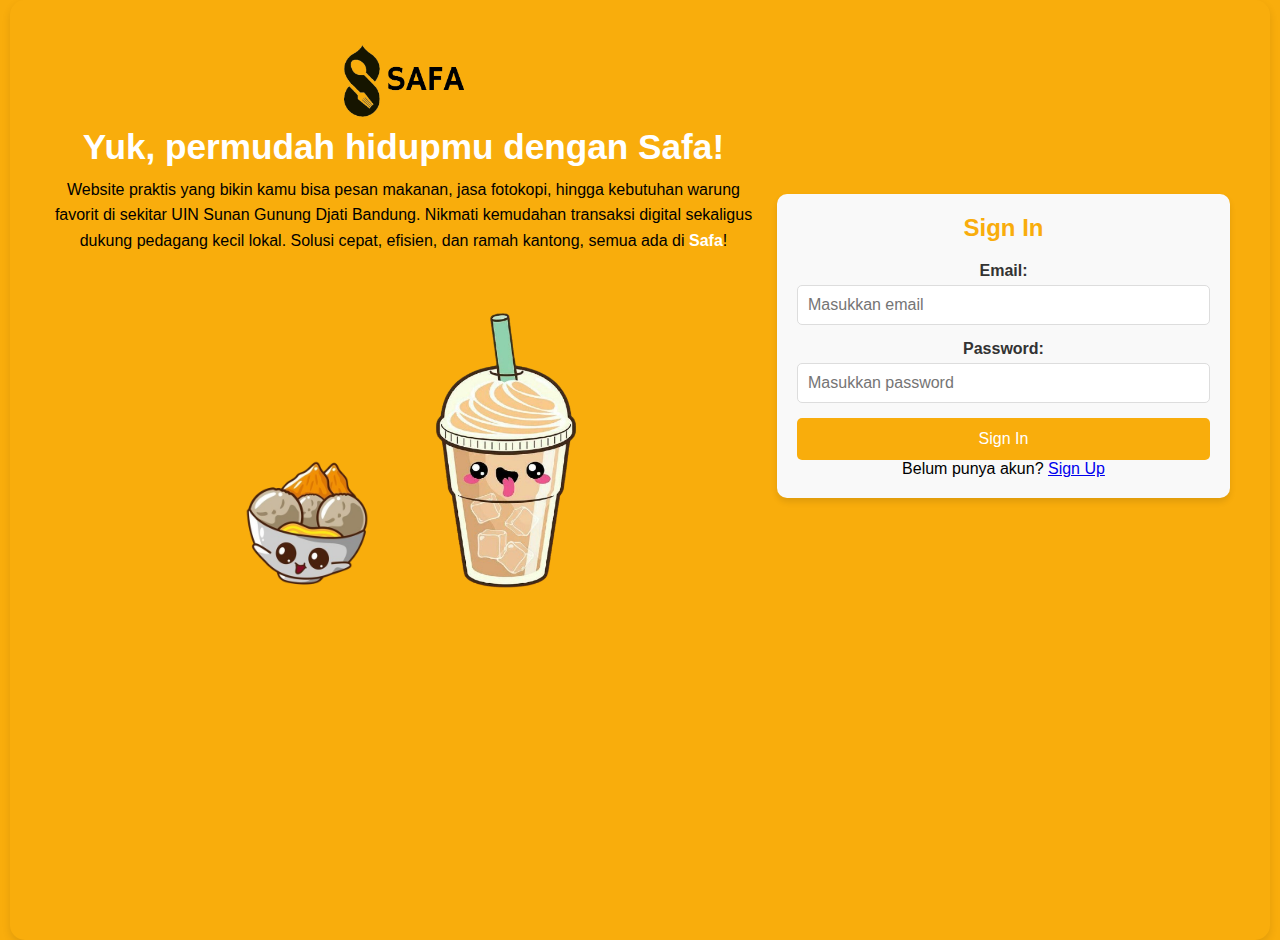
<file: index.html>
<!DOCTYPE html>
<html lang="en">
<head>
    <meta charset="UTF-8">
    <meta name="viewport" content="width=device-width, initial-scale=1.0">
    <title>Welcome to Safa</title>
    <link rel="stylesheet" href="index.css">
</head>
<body>
    <!-- Kontainer Utama -->
    <div class="layout-container">
        <!-- Deskripsi Website -->
        <div class="description-container">
            <div class="logo-container">
                <img src="images/logo utama.png" alt="Logo Safa" class="logo">
            </div>
            <h1>Yuk, permudah hidupmu dengan <span class="highlight">Safa</span>!</h1>
            <p>Website praktis yang bikin kamu bisa pesan makanan, jasa fotokopi, hingga kebutuhan warung favorit di sekitar UIN Sunan Gunung Djati Bandung. Nikmati kemudahan transaksi digital sekaligus dukung pedagang kecil lokal. Solusi cepat, efisien, dan ramah kantong, semua ada di <span class="highlight">Safa</span>!</p>
            <div class="animation-container">
                <img src="images/baso.png" alt="Makanan" class="animation">
                <img src="images/minum.png" alt="Minuman" class="animation">
            </div>
        </div>

        <!-- Form Sign In -->
        <div class="signin-container">
            <h2>Sign In</h2>
            <form action="#" method="post" onsubmit="handleSignIn(event)">
                <label for="email">Email:</label>
                <input type="email" id="email" name="email" placeholder="Masukkan email" required>

                <label for="password">Password:</label>
                <input type="password" id="password" name="password" placeholder="Masukkan password" required>

                <button type="submit">Sign In</button>
            </form>
            <p>Belum punya akun? <a href="signup.html">Sign Up</a></p>
        </div>
    </div>

    <!-- JavaScript -->
    <script>
        function handleSignIn(event) {
            event.preventDefault();

            const email = document.getElementById('email').value;
            const password = document.getElementById('password').value;

            const storedUser = JSON.parse(localStorage.getItem('user'));

            if (storedUser && storedUser.email === email && storedUser.password === password) {
                alert('Sign In successful!');
                window.location.href = 'Menu1.html';
            } else {
                alert('Invalid email or password. Please try again.');
            }
        }
    </script>
</body>
</html>
</file>
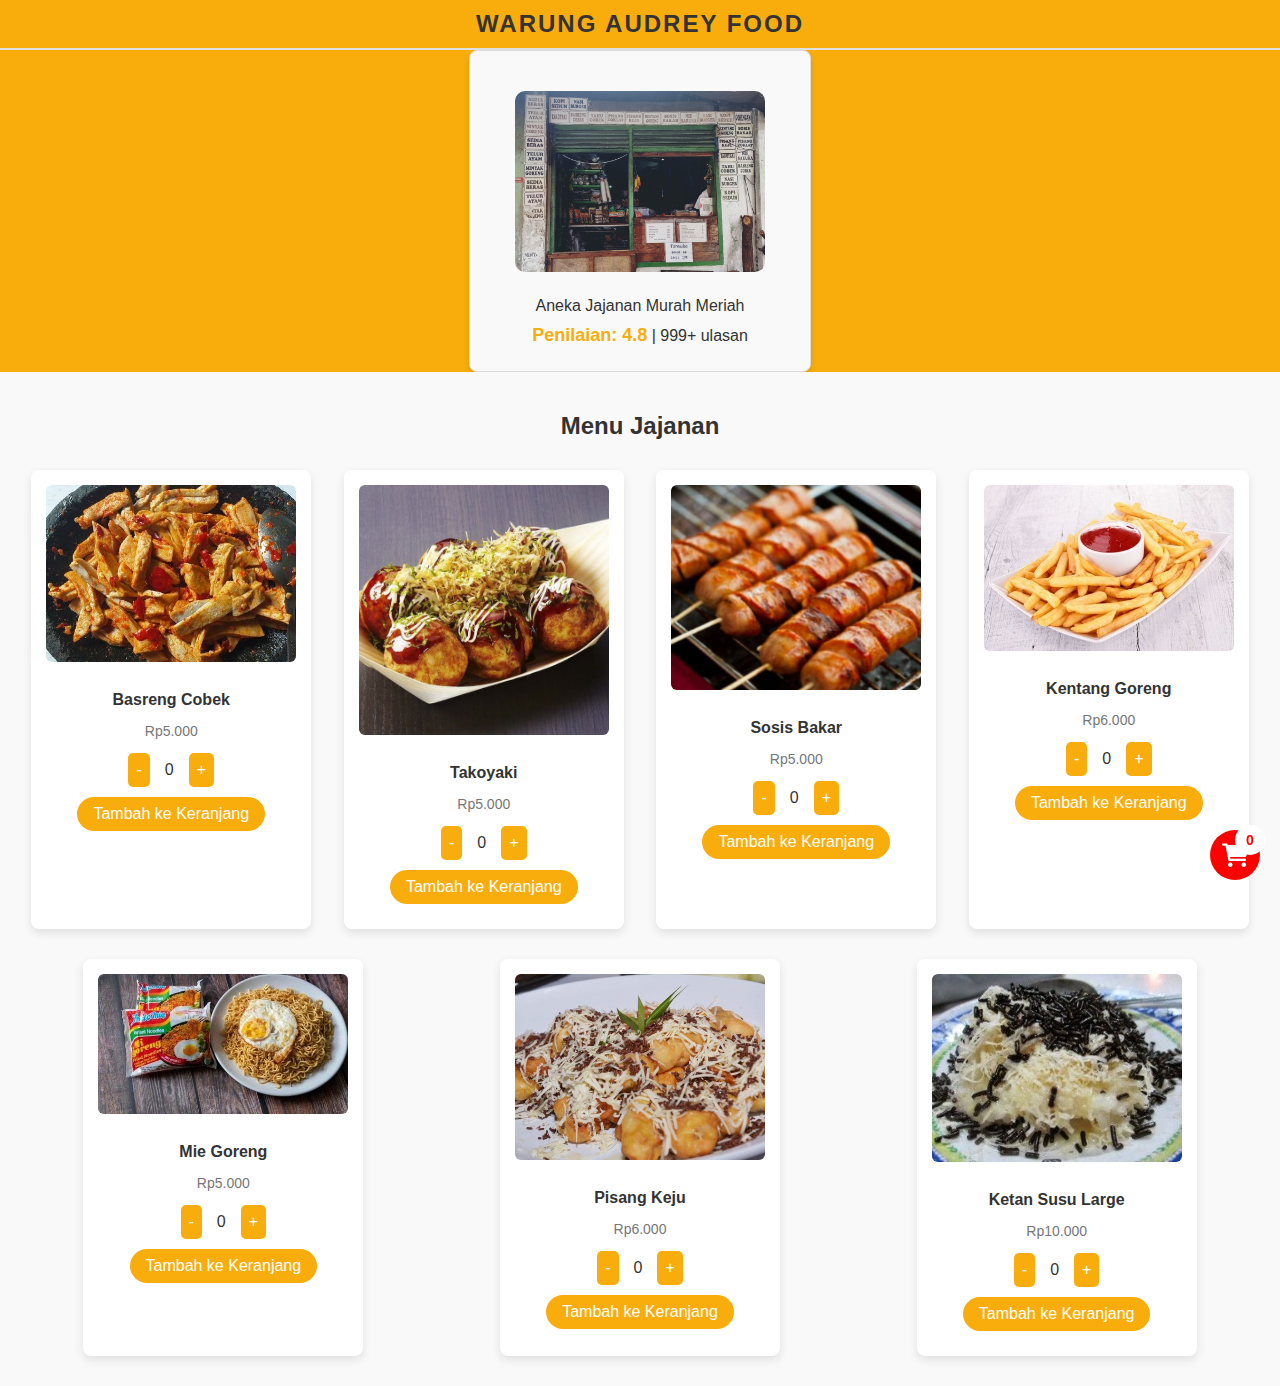
<file: Audrey Food.html>
<!DOCTYPE html>
<html lang="en">
<head>
    <meta charset="UTF-8">
    <meta name="viewport" content="width=device-width, initial-scale=1.0">
    <title>Warung Audrey Food</title>
    <link rel="stylesheet" href="styles.css">
    <link rel="stylesheet" href="https://cdnjs.cloudflare.com/ajax/libs/font-awesome/6.0.0-beta3/css/all.min.css"> 
</head>
<body>
    <header class="header">
        <h2>Warung Audrey Food</h2>
            
            
                <div class="dropdown-content" id="menu-dropdown">
                    <a href="#">Gorengan Bu Ade</a>
                    <a href="#">PUSAT ES</a>
                    <a href="#">Fotocopy</a>
                    <a href="#">Warung Audrey Food</a>
                    <a href="#">Seblak Hot Jeletot Teh Eva</a>
                    <a href="#">Hi.Pod</a>
                    <a href="#">Es Teler Sultan Jatinangor</a>
                    <a href="#">Batagor 486</a>

                </div>
            </div>
            <div class="cart-icon">
                <i class="fas fa-shopping-cart" id="cart-btn" onclick="openCart()"></i>
                <span class="cart-badge" id="cart-count">0</span> <!-- Badge hanya menampilkan jumlah -->
            </div>
            
            </div>            
        </div>
    </header>

    <section id="store-details">
        <img src="images/Audrey Food.jpg" alt="Warung Audrey Food">
        <p>Aneka Jajanan Murah Meriah</p>
        <p><strong>Penilaian: 4.8</strong> | 999+ ulasan</p>
    </section>

    <section id="menu-section">
        <h2>Menu Jajanan</h2>
        <div class="order-items">
            <div class="order-card">
                <img src="images/Basreng cobek.png" alt="Basreng Cobek">
                <div class="card-content">
                    <h3>Basreng Cobek</h3>
                    <p>Rp5.000</p>
                    <div class="quantity-control">
                        <button class="quantity-btn" onclick="decreaseQuantity('Basreng Cobek', 5000)">-</button>
                        <span class="quantity" id="quantity-Basreng Cobek">0</span>
                        <button class="quantity-btn" onclick="increaseQuantity('Basreng Cobek', 5000)">+</button>
                    </div>
                    <button class="order-btn" onclick="addToCart('Basreng Cobek', 5000)">Tambah ke Keranjang</button>
                </div>
            </div>
            <div class="order-card">
                <img src="images/Takoyaki.png" alt="Takoyaki">
                <div class="card-content">
                    <h3>Takoyaki</h3>
                    <p>Rp5.000</p>
                    <div class="quantity-control">
                        <button class="quantity-btn" onclick="decreaseQuantity('Takoyaki', 5000)">-</button>
                        <span class="quantity" id="quantity-Takoyaki">0</span>
                        <button class="quantity-btn" onclick="increaseQuantity('Takoyaki', 5000)">+</button>
                    </div>
                    <button class="order-btn" onclick="addToCart('Takoyaki', 5000)">Tambah ke Keranjang</button>
                </div>
            </div>
            <div class="order-card">
                <img src="images/Sosis Bakar.png" alt="Sosis Bakar">
                <div class="card-content">
                    <h3>Sosis Bakar</h3>
                    <p>Rp5.000</p>
                    <div class="quantity-control">
                        <button class="quantity-btn" onclick="decreaseQuantity('Sosis Bakar', 5000)">-</button>
                        <span class="quantity" id="quantity-Sosis Bakar">0</span>
                        <button class="quantity-btn" onclick="increaseQuantity('Sosis Bakar', 5000)">+</button>
                    </div>
                    <button class="order-btn" onclick="addToCart('Sosis Bakar', 5000)">Tambah ke Keranjang</button>
                </div>
            </div>
            <div class="order-card">
                <img src="images/Kentang Goreng.png" alt="Kentang Goreng">
                <div class="card-content">
                    <h3>Kentang Goreng</h3>
                    <p>Rp6.000</p>
                    <div class="quantity-control">
                        <button class="quantity-btn" onclick="decreaseQuantity('Kentang Goreng', 6000)">-</button>
                        <span class="quantity" id="quantity-Kentang Goreng">0</span>
                        <button class="quantity-btn" onclick="increaseQuantity('Kentang Goreng', 6000)">+</button>
                    </div>
                    <button class="order-btn" onclick="addToCart('Kentang Goreng', 6000)">Tambah ke Keranjang</button>
                </div>
            </div>
            <div class="order-card">
                <img src="images/Mie Goreng.png" alt="Mie Goreng">
                <div class="card-content">
                    <h3>Mie Goreng</h3>
                    <p>Rp5.000</p>
                    <div class="quantity-control">
                        <button class="quantity-btn" onclick="decreaseQuantity('Mie Goreng', 5000)">-</button>
                        <span class="quantity" id="quantity-Mie Goreng">0</span>
                        <button class="quantity-btn" onclick="increaseQuantity('Mie Goreng', 5000)">+</button>
                    </div>
                    <button class="order-btn" onclick="addToCart('Mie Goreng', 5000)">Tambah ke Keranjang</button>
                </div>
            </div>
            <div class="order-card">
                <img src="images/Pisang keju.png" alt="Pisang Keju">
                <div class="card-content">
                    <h3>Pisang Keju</h3>
                    <p>Rp6.000</p>
                    <div class="quantity-control">
                        <button class="quantity-btn" onclick="decreaseQuantity('Pisang Keju', 6000)">-</button>
                        <span class="quantity" id="quantity-Pisang Keju">0</span>
                        <button class="quantity-btn" onclick="increaseQuantity('Pisang Keju', 6000)">+</button>
                    </div>
                    <button class="order-btn" onclick="addToCart('Pisang Keju', 6000)">Tambah ke Keranjang</button>
                </div>
            </div>
            <div class="order-card">
                <img src="images/Ketan Susu.png" alt="Ketan Susu">
                <div class="card-content">
                    <h3>Ketan Susu Large</h3>
                    <p>Rp10.000</p>
                    <div class="quantity-control">
                        <button class="quantity-btn" onclick="decreaseQuantity('Ketan Susu', 10000)">-</button>
                        <span class="quantity" id="quantity-Ketan Susu">0</span>
                        <button class="quantity-btn" onclick="increaseQuantity('Ketan Susu', 10000)">+</button>
                    </div>
                    <button class="order-btn" onclick="addToCart('Ketan Susu', 10000)">Tambah ke Keranjang</button>
                </div>
            </div>

        </div>
    </section>
    
    <!-- Modal Konfirmasi Pesanan -->
    <div id="cart-modal" class="modal">
        <div class="modal-content">
            <span class="close" onclick="closeModal()">&times;</span>
            <h2>Keranjang Belanja</h2>
            <div id="cart-items">
                <!-- Items akan diisi secara dinamis -->
            </div>
            <div class="total-section">
                <p><strong>Total Pembayaran: <span id="total-price">Rp0</span></strong></p>
            </div>
            <button class="order-btn" id="place-order-btn" onclick="confirmOrder()">Buat Pesanan</button>
        </div>
    </div>
    <!-- Modal Konfirmasi Pesanan -->
    <div id="cart-modal" class="modal">
        <div class="modal-content">
            <span class="close" onclick="closeModal()">&times;</span>
            <h2>Keranjang Belanja</h2>
            <div id="cart-items">
                <!-- Items akan diisi secara dinamis -->
            </div>
            <div class="total-section">
                <p><strong>Total Pembayaran: <span id="total-price">Rp0</span></strong></p>
            </div>
            <button class="order-btn" id="place-order-btn" onclick="confirmOrder()">Buat Pesanan</button>
        </div>
    </div>

    <!-- Modal Struk Pesanan -->
    <div id="receipt-modal" class="modal">
        <div class="modal-content">
            <span class="close" onclick="closeReceiptModal()">&times;</span>
            <h2>Struk Pesanan</h2>
            <p><strong>Nama Toko:</strong> Audrey Food</p>
            <div id="receipt-items">
                <!-- Daftar pesanan akan ditambahkan secara dinamis -->
            </div>
            <div class="total-section">
                <p><strong>Total Pembayaran: <span id="receipt-total-price">Rp0</span></strong></p>
            </div>

            <!-- Metode Pembayaran -->
            <div class="payment-method">
                <h3>Metode Pembayaran</h3>
                <label>
                    <input type="radio" name="payment-method" value="cash" onclick="selectPaymentMethod('cash')" checked>
                    Cash
                </label>
                <label>
                    <input type="radio" name="payment-method" value="qris" onclick="selectPaymentMethod('qris')">
                    QRIS
                </label>
            </div>

            <!-- Gambar QRIS (disembunyikan secara default) -->
            <div id="qris-image" style="display: none; text-align: center;">
                <img src="images/qrisAudrefood.jpg" alt="QRIS" style="width: 200px; margin-top: 10px;">
                <!-- Menampilkan metode pembayaran yang dipilih -->
            <p><strong>Metode Pembayaran:</strong> <span id="payment-method-text">Qriss</span></p>
            <button onclick="confirmOrderAndRedirect('Audrey Food')">Pesan ke Audrey Food</button>
            </div>

            <!-- Menampilkan metode pembayaran yang dipilih -->
            <p><strong>Metode Pembayaran:</strong> <span id="payment-method-text">Cash</span></p>
            <button onclick="confirmOrderAndRedirect('Audrey Food')">Pesan ke Audrey Food</button>
        </div>
    </div>

    <!-- Tambahan untuk memisahkan file JS -->
    <script src="script.js"></script>
</body>
</html>
</file>
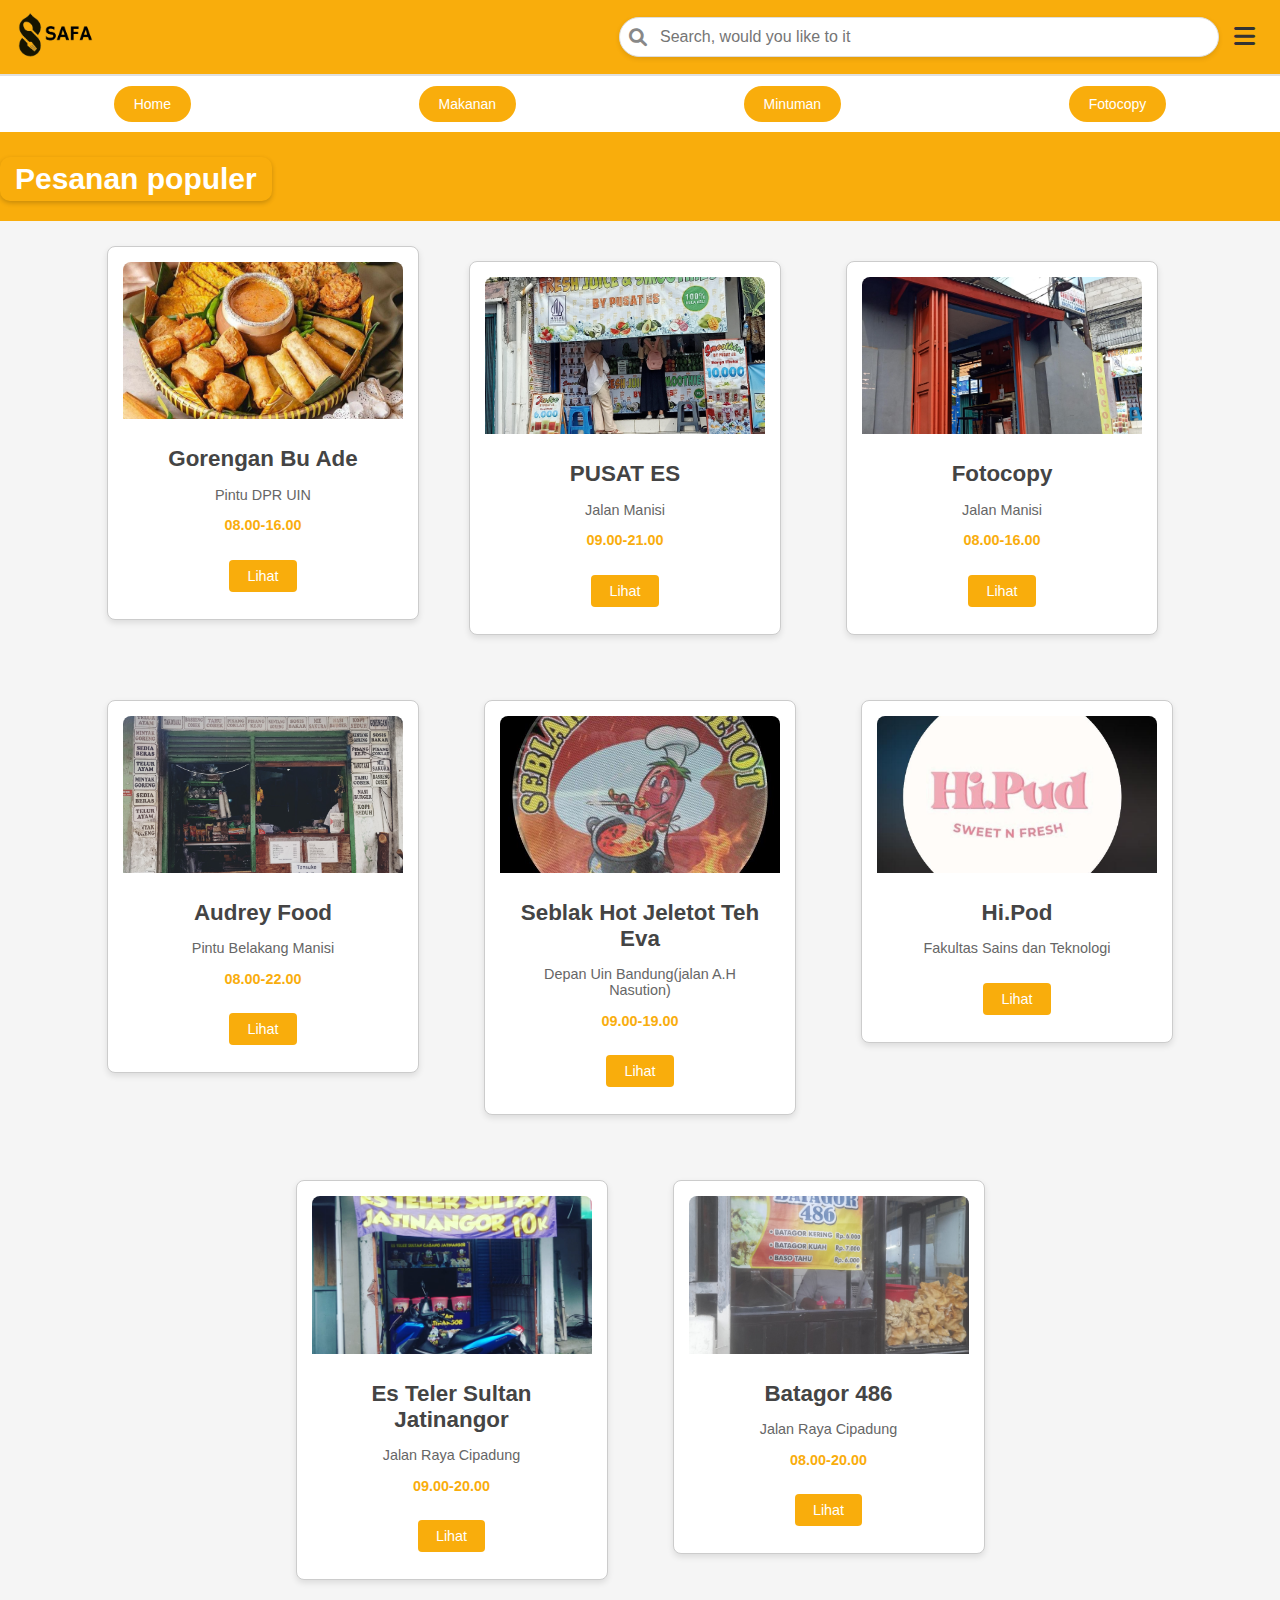
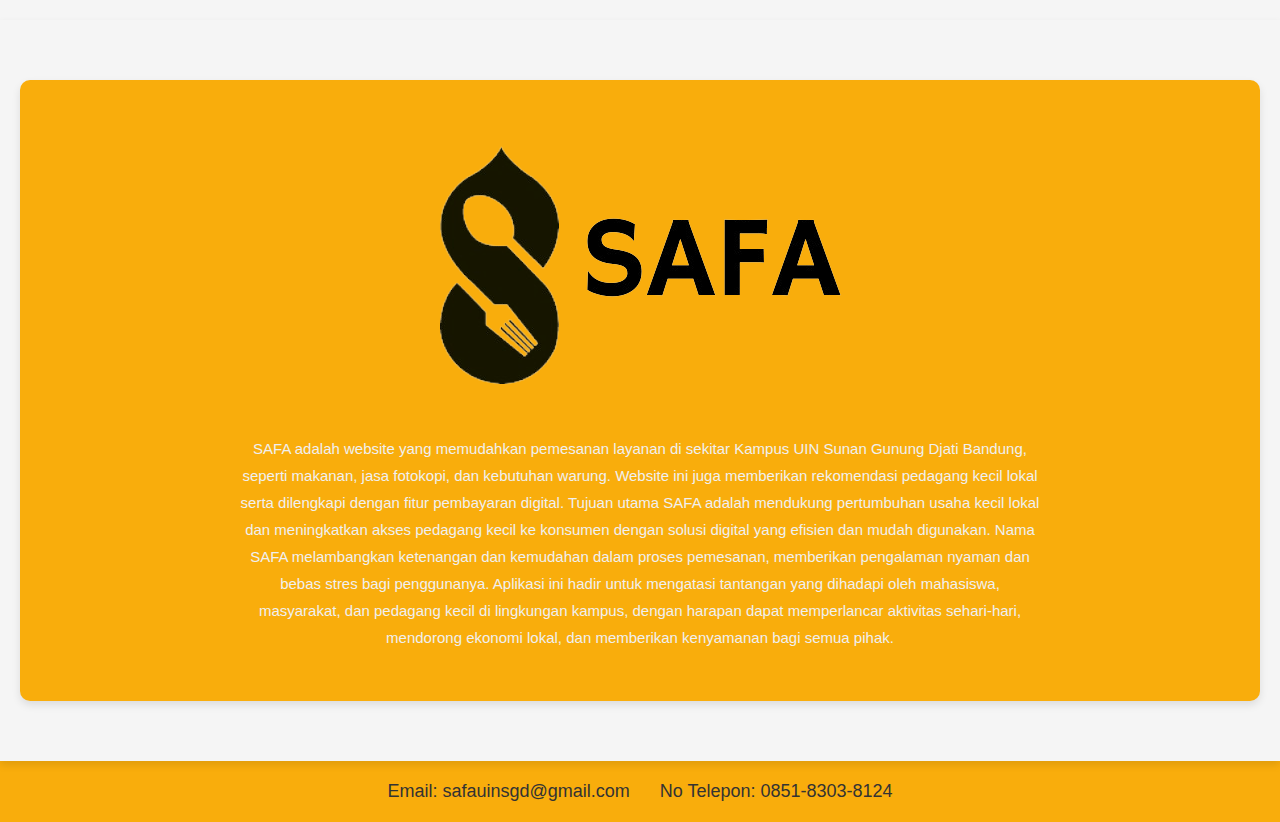
<file: Menu1.html>
<!DOCTYPE html>
<html lang="en">
    <head>
        <meta charset="UTF-8">
        <meta name="viewport" content="width=device-width, initial-scale=1.0">
        <title>Safa App</title>
        <link rel="stylesheet" href="styles.css">
        <link rel="stylesheet" href="https://cdnjs.cloudflare.com/ajax/libs/font-awesome/6.0.0-beta3/css/all.min.css"> 
    </head>

    <body>
        <div class="header">
            <div class="logo">
                <img src="images/logo utama.png" alt="Safa Logo">
            </div>
            
            <div class="search-bar">
                <i class="fas fa-search"></i>
                <input type="text" id="search-input" placeholder="Search, would you like to it" oninput="searchItems()">
            </div>
            
            <!-- Area untuk menampilkan hasil pencarian -->
            <div id="search-results" class="search-results"></div>
            
            
            
            <div class="menu-icon">
                <button onclick="toggleMenu()"><i class="fas fa-bars"></i></button>
                <div id="dropdown-menu" class="dropdown-content">
                    <nav>
                        <ul>
                            <a href="#home">Home</a><!-- Pastikan Home berfungsi dengan benar -->
                            <a href="profil.html">Profil</a><!-- Perbaiki href ke profil.html -->
                            <a href="#about">About</a>
                            <a href="#kontak">Kontak</a>
                        </ul>
                    </nav>
                </div>
            </div>
            
            
                <script src="script.js"></script>
            </div>
        </div>
    </body>
    
        <!-- Tambahkan Tombol Kategori -->
        <div class="category">
            <button class="category-btn" onclick="showSection('home')">Home</button>
            <button class="category-btn" onclick="showSection('makanan')">Makanan</button>
            <button class="category-btn" onclick="showSection('minuman')">Minuman</button>
            <button class="category-btn" onclick="showSection('fotocopy')">Fotocopy</button>
        </div>

        <!-- Home Section (Menampilkan Semua Kategori) -->
        <section id="home-section">
            <h2>Pesanan populer</h2>
        <div class="menu-page">
            <div class="order-container">
            <div class="order-items">
                <div class="order-card">
                    <img src="images/gorengan.jpg" alt="Gorengan Bu Ade">
                    <div class="card-content">
                        <h3>Gorengan Bu Ade</h3>
                        <p>Pintu DPR UIN</p>
                        <p class="time">08.00-16.00</p>
                        <a href="Gorengan.html"><button class="order-btn">Lihat</button></a>
                    </div>
                </div>
            </div>

            <div class="order-container">
                <div class="order-card">
                    <img src="images/jus.jpg" alt="PUSAT ES">
                    <div class="card-content">
                        <h3>PUSAT ES</h3>
                        <p>Jalan Manisi</p>
                        <p class="time">09.00-21.00</p>
                        <a href="Jus.html"><button class="order-btn">Lihat</button></a>
                    </div>
                </div>
            </div>

            <div class="order-container">
                <div class="order-card">
                    <img src="images/fotocopy.jpg" alt="Fotocopy">
                    <div class="card-content">
                        <h3>Fotocopy</h3>
                        <p>Jalan Manisi</p>
                        <p class="time">08.00-16.00</p>
                        <a href="Fotocopy.html"><button class="order-btn">Lihat</button></a>
                    </div>
                </div>
            </div>


            <div class="order-container">
                <div class="order-card">
                    <img src="images/Audrey Food.jpg" alt="Audrey Food">
                    <div class="card-content">
                        <h3>Audrey Food</h3>
                        <p>Pintu Belakang Manisi</p>
                        <p class="time">08.00-22.00</p>
                        <a href="Audrey Food.html"><button class="order-btn">Lihat</button></a>
                    </div>
                </div>
            </div>


            <div class="order-container">
                <div class="order-card">
                    <img src="images/Seblak.jpg" alt="Seblak">
                    <div class="card-content">
                        <h3>Seblak Hot Jeletot Teh Eva</h3>
                        <p>Depan Uin Bandung(jalan A.H Nasution)</p>
                        <p class="time">09.00-19.00</p>
                        <a href="Seblak.html"><button class="order-btn">Lihat</button></a>
                    </div>
                </div>
            </div>

            <div class="order-container">
                <div class="order-card">
                    <img src="images/Hi pud.jpg" alt="Hi.Pod">
                    <div class="card-content">
                        <h3>Hi.Pod</h3>
                        <p>Fakultas Sains dan Teknologi</p>
                        <a href="HiPod.html"><button class="order-btn">Lihat</button></a>
                    </div>
                </div>
            </div>

            <div class="order-container">
                <div class="order-card">
                    <img src="images/Es teler.jpg" alt="Es Teler Sultan Jatinangor">
                    <div class="card-content">
                        <h3>Es Teler Sultan Jatinangor</h3>
                        <p>Jalan Raya Cipadung</p>
                        <p class="time">09.00-20.00</p>
                        <a href="EsTeler.html"><button class="order-btn">Lihat</button></a>
                    </div>
                </div>
            </div>

            <div class="order-container">
                <div class="order-card">
                    <img src="images/Batagor.jpg" alt="Batagor 486">
                    <div class="card-content">
                        <h3>Batagor 486</h3>
                        <p>Jalan Raya Cipadung</p>
                        <p class="time">08.00-20.00</p>
                        <a href="Batagor.html"><button class="order-btn">Lihat</button></a>
                    </div>
                </div>
            </div>

        </div>
        </section>

        <!-- Section Makanan -->
        <section id="makanan-section" style="display: none;">
            <h2>Makanan</h2>
            <div class="menu-page">
            <div class="order-items">
                <div class="order-container">
                    <div class="order-items">
                        <div class="order-card">
                            <img src="images/gorengan.jpg" alt="Gorengan Bu Ade">
                            <div class="card-content">
                                <h3>Gorengan Bu Ade</h3>
                                <p>Pintu DPR UIN</p>
                                <p class="time">08.00-16.00</p>
                                <a href="Gorengan.html"><button class="order-btn">Lihat</button></a>
                        </div>
                    </div>
                </div>
                <div class="order-container">
                <div class="order-card">
                        <img src="images/Audrey Food.jpg" alt="Audrey Food">
                        <div class="card-content">
                            <h3>Audrey Food</h3>
                            <p>Pintu Belakang Manisi</p>
                            <p class="time">08.00-22.00</p>
                            <a href="Audrey Food.html"><button class="order-btn">Lihat</button></a>
                        </div>
                    </div>
                </div>
                <div class="order-container">
                    <div class="order-card">
                        <img src="images/Seblak.jpg" alt="Seblak">
                        <div class="card-content">
                            <h3>Seblak Hot Jeletot Teh Eva</h3>
                            <p>Depan Uin Bandung(jalan A.H Nasution)</p>
                            <p class="time">09.00-19.00</p>
                            <a href="Seblak.html"><button class="order-btn">Lihat</button></a>
                        </div>
                    </div>
                </div>
                <div class="order-container">
                    <div class="order-card">
                        <img src="images/Hi pud.jpg" alt="Hi.Pod">
                        <div class="card-content">
                            <h3>Hi.Pod</h3>
                            <p>Fakultas Sains dan Teknologi</p>
                            <a href="HiPod.html"><button class="order-btn">Lihat</button></a>
                        </div>
                    </div>
                </div>
                <div class="order-container">
                    <div class="order-card">
                        <img src="images/Batagor.jpg" alt="Batagor 486">
                        <div class="card-content">
                            <h3>Batagor 486</h3>
                            <p>Jalan Raya Cipadung</p>
                            <p class="time">08.00-20.00</p>
                            <a href="Batagor.html"><button class="order-btn">Lihat</button></a>
                        </div>
                    </div>
                </div>
        </div>
        </section>

        <!-- Section Minuman -->
        <section id="minuman-section" style="display: none;">
            <h2>Minuman</h2>

            <div class="menu-page">
            <div class="order-container">
                <div class="order-card">
                    <img src="images/jus.jpg" alt="PUSAT ES">
                    <div class="card-content">
                        <h3>PUSAT ES</h3>
                        <p>Jalan Manisi</p>
                        <p class="time">09.00-21.00</p>
                        <a href="Jus.html"><button class="order-btn">Lihat</button></a>
                    </div>
                </div>
            </div>
            <div class="order-container">
                <div class="order-card">
                    <img src="images/Es teler.jpg" alt="Es Teler Sultan Jatinangor">
                    <div class="card-content">
                        <h3>Es Teler Sultan Jatinangor</h3>
                        <p>Jalan Raya Cipadung</p>
                        <p class="time">09.00-20.00</p>
                        <a href="EsTeler.html"><button class="order-btn">Lihat</button></a>
                    </div>
                </div>
            </div>
            </div>
        </section>

        <!-- Section Fotocopy -->
        <section id="fotocopy-section" style="display: none;">
            <h2>Fotocopy</h2>
            <div class="menu-page">
            <div class="order-container">
                <div class="order-card">
                    <img src="images/fotocopy.jpg" alt="Fotocopy">
                    <div class="card-content">
                        <h3>Fotocopy</h3>
                        <p>Jalan Manisi</p>
                        <p class="time">08.00-16.00</p>
                        <a href="Fotocopy.html"><button class="order-btn">Lihat</button></a>
                    </div>
                </div>
            </div>
            </div>
        </section>


        <section id="about">
            <div class="container">
                <div class="about-container">
                    <img src="images/logo utama.png" class="profil-images">
                    <p>SAFA adalah website yang memudahkan pemesanan layanan di sekitar Kampus UIN Sunan Gunung Djati Bandung, seperti makanan, jasa fotokopi, dan kebutuhan warung. Website ini juga memberikan rekomendasi pedagang kecil lokal serta dilengkapi dengan fitur pembayaran digital. Tujuan utama SAFA adalah mendukung pertumbuhan usaha kecil lokal dan meningkatkan akses pedagang kecil ke konsumen dengan solusi digital yang efisien dan mudah digunakan. Nama SAFA melambangkan ketenangan dan kemudahan dalam proses pemesanan, memberikan pengalaman nyaman dan bebas stres bagi penggunanya. Aplikasi ini hadir untuk mengatasi tantangan yang dihadapi oleh mahasiswa, masyarakat, dan pedagang kecil di lingkungan kampus, dengan harapan dapat memperlancar aktivitas sehari-hari, mendorong ekonomi lokal, dan memberikan kenyamanan bagi semua pihak.</p>
                    </div>
                </div>
        </section>

        <section id="kontak"> 
            <div class="container">
                <div class="kontak-container">
                    <p><span>Email: safauinsgd@gmail.com</span><span>No Telepon: 0851-8303-8124</span></p>
                </div>
            </div>
        </section>
        
        <script>
            function showSection(section) {
                // Menyembunyikan semua section
                document.getElementById('home-section').style.display = 'none';
                document.getElementById('makanan-section').style.display = 'none';
                document.getElementById('minuman-section').style.display = 'none';
                document.getElementById('fotocopy-section').style.display = 'none';
    
                // Menampilkan section yang dipilih
                if (section === 'home') {
                    document.getElementById('home-section').style.display = 'block';
                } else if (section === 'makanan') {
                    document.getElementById('makanan-section').style.display = 'block';
                } else if (section === 'minuman') {
                    document.getElementById('minuman-section').style.display = 'block';
                } else if (section === 'fotocopy') {
                    document.getElementById('fotocopy-section').style.display = 'block';
                }
            }
        </script>
    </body>
</html>
</file>
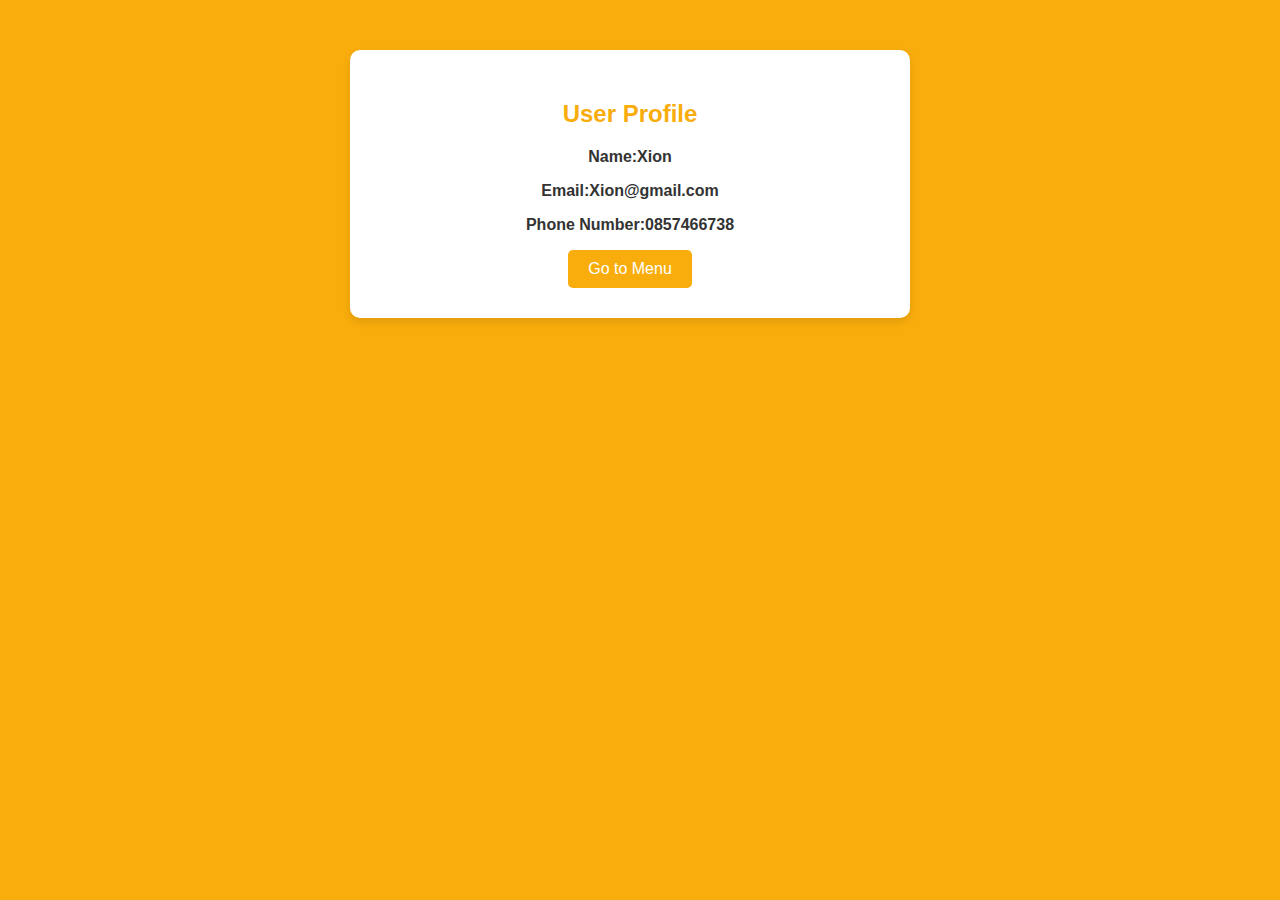
<file: profil.html>
<!DOCTYPE html>
<html lang="en">
<head>
    <meta charset="UTF-8">
    <meta name="viewport" content="width=device-width, initial-scale=1.0">
    <title>Profile - Safa App</title>
    <link rel="stylesheet" href="styles.css">
    <script>
        // Function to load user profile data from localStorage
        function loadProfile() {
            const user = JSON.parse(localStorage.getItem('user'));

            if (user) {
                document.getElementById('profile-name').textContent = user.name;
                document.getElementById('profile-email').textContent = user.email;
                document.getElementById('profile-phone').textContent = user.phone;
            } 
        }

        window.onload = loadProfile; // Call loadProfile when the page loads
    </script>
</head>
<body>
    <div class="profile-container">
        <h2>User Profile</h2>
        <div class="profile-info">
            <p><strong>Name:Xion</strong> <span id="profile-name"></span></p>
            <p><strong>Email:Xion@gmail.com</strong> <span id="profile-email"></span></p>
            <p><strong>Phone Number:0857466738</strong> <span id="profile-phone"></span></p>
        </div>
        <a href="Menu1.html"><button>Go to Menu</button></a>
    </div>
</body>
</html>
</file>
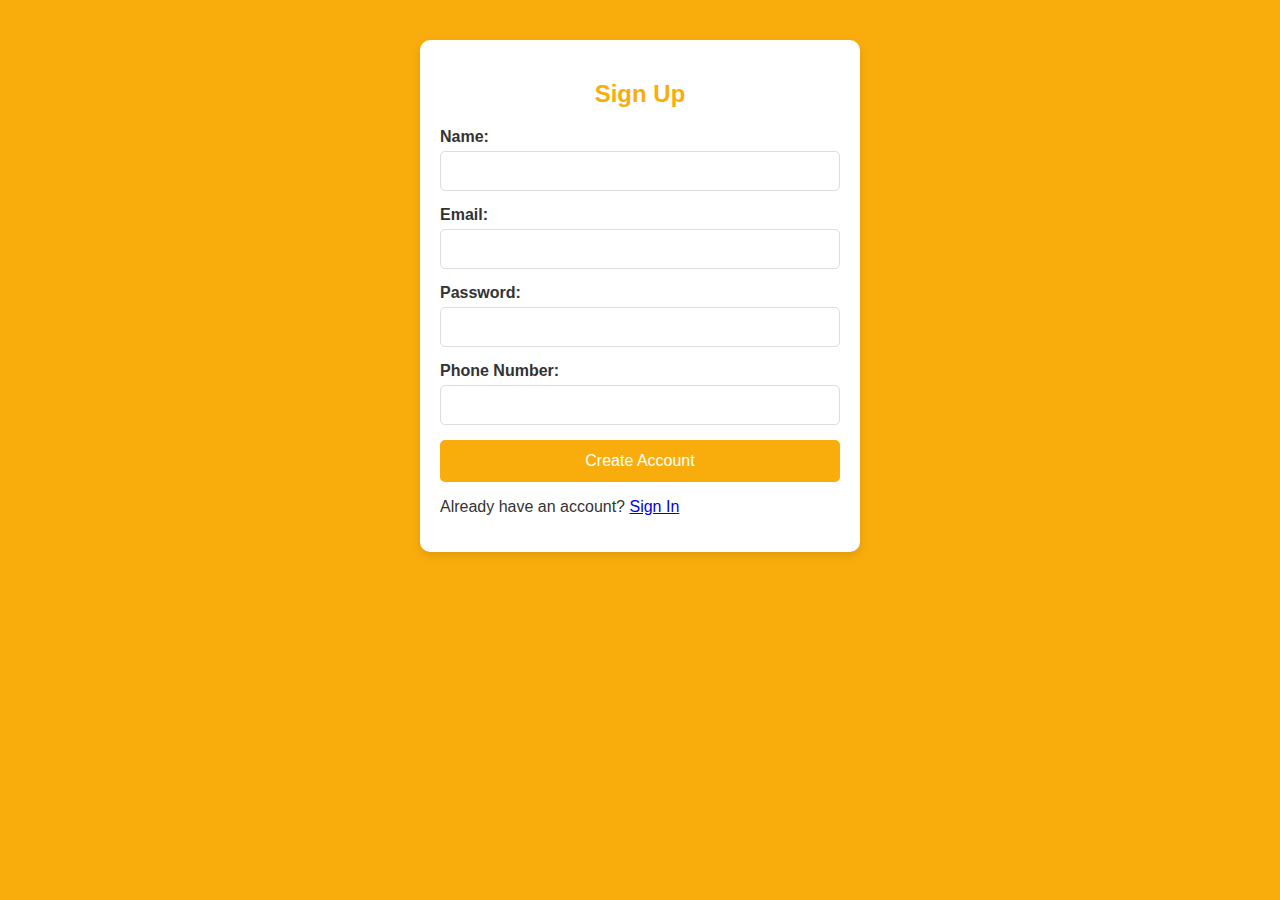
<file: SignUp.html>
<!DOCTYPE html>
<html lang="en">
<head>
    <meta charset="UTF-8">
    <meta name="viewport" content="width=device-width, initial-scale=1.0">
    <title>Sign Up - Safa App</title>
    <link rel="stylesheet" href="styles.css">
    <script>
    // Function to handle form submission for Sign Up
    function handleSignUp(event) {
        event.preventDefault(); // Prevent form from reloading the page
    
        // Get input values
        const name = document.getElementById('name').value;
        const email = document.getElementById('email').value;
        const password = document.getElementById('password').value;
        const phone = document.getElementById('phone').value;
    
        // Create user object
        const newUser = {
            name: name,
            email: email,
            password: password,
            phone: phone
        };
    
        // Store the user in localStorage
        localStorage.setItem('user', JSON.stringify(newUser));
    
        // Optionally, show a success message or redirect to menu
        alert('Account created successfully!');
        window.location.href = 'Menu1.html'; // Redirect to Menu1.html after account creation
    }
    
    </script>

</head>
<body>
    <div class="signin-container">
        <h2>Sign Up</h2>
        <form action="#" method="post" onsubmit="handleSignUp(event)">
            <label for="name">Name:</label>
            <input type="text" id="name" name="name" required>

            <label for="email">Email:</label>
            <input type="email" id="email" name="email" required>

            <label for="password">Password:</label>
            <input type="password" id="password" name="password" required>

            <label for="phone">Phone Number:</label>
            <input type="tel" id="phone" name="phone" required>

            <button type="submit">Create Account</button>
        </form>

        <p>Already have an account? <a href="index.html">Sign In</a></p>
    </div>
</body>
</html>
</file>
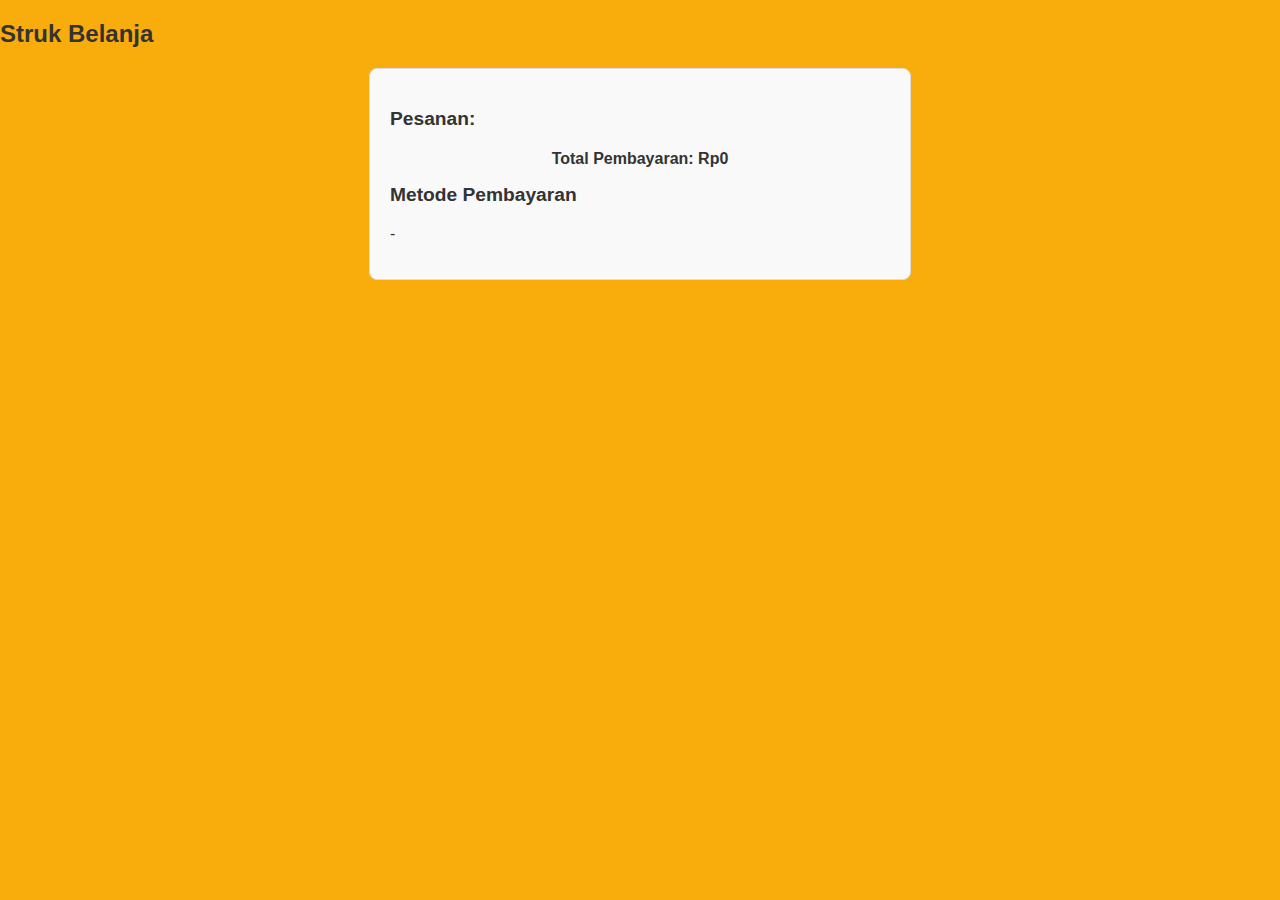
<file: Struk.html>
<!DOCTYPE html>
<html lang="en">
<head>
    <meta charset="UTF-8">
    <meta name="viewport" content="width=device-width, initial-scale=1.0">
    <title>Struk Belanja</title>
    <link rel="stylesheet" href="styles.css">
</head>
<body onload="showOrderSummary()">
    <header>
        <h2>Struk Belanja</h2>
    </header>

    <section id="order-summary">
        <h3 id="store-name"></h3>
        <p id="store-address"></p>

        <h3>Pesanan:</h3>
        <ul id="order-items-list">
            <!-- Item pesanan akan dimuat di sini -->
        </ul>

        <div class="total-section">
            <p><strong>Total Pembayaran: <span id="order-total-price">Rp0</span></strong></p>
        </div>

        <h3>Metode Pembayaran</h3>
        <p id="payment-method">-</p>
    </section>

    <script>
        function showOrderSummary() {
            const orderData = JSON.parse(localStorage.getItem("orderData"));

            if (orderData) {
                document.getElementById("store-name").textContent = orderData.storeName;
                document.getElementById("store-address").textContent = orderData.storeAddress;
                document.getElementById("order-total-price").textContent = "Rp" + orderData.totalPrice;
                document.getElementById("payment-method").textContent = orderData.paymentMethod;

                const orderItemsList = document.getElementById("order-items-list");
                orderData.items.forEach(item => {
                    const li = document.createElement("li");
                    li.textContent = `${item.name} - Jumlah: ${item.quantity} - Harga: Rp${item.price}`;
                    orderItemsList.appendChild(li);
                });
            }
        }
    </script>
</body>
</html>
</file>
<file: index.css>
body {
    width: 100%;
    max-width: 1220px;
    background-color:#f9ad0c;
    box-shadow: 0 4px 8px rgba(0, 0, 0, 0.1);
    border-radius: 15px;
    overflow: hidden;
    padding: 20px;
    text-align: center;
    overflow-y: auto; /* Aktifkan scroll vertikal */
    min-height: 100vh;
    margin: 0 auto;
    font-family: Arial, sans-serif;
}

h1, h2, p {
    margin: 0;
}

.logo {
    width: 150px;
    height: auto;
    align-items: center;
}

/* Tata Letak Utama */
.layout-container {
    display: flex;
    flex-wrap: wrap;
    justify-content: space-between;
    align-items: center;
    gap: 20px;
    padding: 20px;
}

/* Deskripsi Website */
.description-container {
    flex: 1;
    max-width: 60%;
    text-align: left;
}

.description-container h1 {
    font-size: 2.2em;
    color: #fff;
    margin-bottom: 10px;
}

.description-container p {
    font-size: 1em;
    color: #000000;
    line-height: 1.6;
}

.highlight {
    color: #fff;
    font-weight: bold;
}

/* Animasi atau Stiker */
.animation-container {
    margin: 20px 0;
}

.animation {
    width: 200px;
    height: auto;
    animation: float 3s ease-in-out infinite;
}

/* Animasi Mengambang */
@keyframes float {
    0%, 100% {
        transform: translateY(0);
    }
    50% {
        transform: translateY(-10px);
    }
}

.signin-section { /* Membuat wrapper untuk sign-in */
    display: flex;
    margin-top: 10px;
    justify-content: center; /* Memastikan kontainer sign-in terletak di tengah */
    align-items: center; /* Vertically center the items */
    height: calc(100vh - 80px); /* Make sure to leave space for the header/footer if necessary */
    margin: 40px 0; /* Memberikan ruang atas dan bawah */
}

.signin-container {
    flex: 0 0 35%;
    background-color: #f9f9f9;
    padding: 20px;
    border-radius: 10px;
    box-shadow: 0 4px 6px rgba(0, 0, 0, 0.1);
    text-align: left;
}

.signin-container h2 {
    text-align: center;
    color: #f9ad0c;
    margin-bottom: 20px;
}

.signin-container form {
    display: flex;
    flex-direction: column;
}

.signin-container label {
    margin-bottom: 5px;
    color: #333;
    font-weight: bold;
}

.signin-container input[type="text"],
.signin-container input[type="email"],
.signin-container input[type="password"],
.signin-container input[type="tel"] {
    padding: 10px;
    margin-bottom: 15px;
    border: 1px solid #ddd;
    border-radius: 5px;
    font-size: 16px;
    outline: none;
}

.signin-container button[type="submit"] {
    background-color: #f9ad0c;
    border: none;
    color: white;
    padding: 12px;
    border-radius: 5px;
    font-size: 16px;
    cursor: pointer;
}

.signin-container button[type="submit"]:hover {
    background-color: #f9ad0c;
}

@media (max-width: 768px) {
    .signin-container {
        padding: 15px;
        max-width: 90%;
    }
}

    .description-container, .signin-container {
        max-width: 100%;
        text-align: center;
    }
</file>
<file: styles.css>
body {
    font-family: 'Arial', sans-serif;
    margin: 0;
    padding: 0;
    background-color: #f9ad0c;
    background-size: cover;
    color: #333;
}

.header {
    background-color: #f9ad0c; /* semi-transparent background */
    padding: 10px;

    justify-content: space-between;
    border-bottom: 2px solid #e0e0e0;
    display: flex; /* Aktifkan Flexbox */
    align-items: center; /* Posisikan secara vertikal di tengah */
    justify-content: center; 
}


/* Gaya untuk teks h2 di dalam header */
.header h2 {
    font-size: 24px; /* Ukuran teks */
    font-family: 'Arial', sans-serif;
    font-weight: bold; /* Teks tebal */
    margin: 0; /* Hilangkan margin bawaan */
    text-transform: uppercase; /* Huruf besar semua */
    letter-spacing: 2px; /* Jarak antar huruf */
    align-items: center;
}

/* Responsif untuk layar kecil */
@media (max-width: 600px) {
    .header {
        padding: 15px; /* Sesuaikan jarak dalam */
    }

    .header h2 {
        font-size: 18px; /* Ukuran teks lebih kecil */
    }
}

.logo-menu {
    display: flex;
    align-items: center;
    justify-content: space-between;
    width: 100%; /* Membuat elemen memenuhi ruang */
}

.logo img {
    height: 50px;
}


/* Pengaturan untuk menu-icon dan dropdown */
.menu-icon {
    position: relative;
    display: inline-block;
}

.menu-icon button {
    background-color: #4CAF50; /* Hijau lembut */
    color: white;
    border: none;
    padding: 10px 15px;
    border-radius: 5px;
    cursor: pointer;
    font-size: 16px;
}

.menu-icon button:hover {
    background-color: #45a049; /* Hijau lebih gelap */
}

/* Dropdown menu */
.dropdown-content {
    display: none;
    position: absolute;
    background-color: white;
    min-width: 150px;
    box-shadow: 0px 8px 16px rgba(0, 0, 0, 0.2);
    z-index: 1;
    border-radius: 5px;
    overflow: hidden;
}

.dropdown-content a {
    color: black;
    padding: 10px 15px;
    text-decoration: none;
    display: block;
}

.dropdown-content a:hover {
    background-color: #ddd; /* Abu-abu terang */
}

/* Tampilkan dropdown saat menu diklik */
.menu-icon:hover .dropdown-content {
    display: block;
}

/* Pengaturan untuk info-container */
.info-container {
    position: fixed;
    top: 50%;
    left: 50%;
    transform: translate(-50%, -50%);
    background-color: white;
    box-shadow: 0px 8px 16px rgba(0, 0, 0, 0.2);
    border-radius: 10px;
    padding: 20px;
    max-width: 400px;
    z-index: 1000;
}

.info-container h2 {
    margin: 0;
    margin-bottom: 15px;
    font-size: 20px;
    color: #333;
}

.info-container p {
    font-size: 14px;
    color: #666;
    line-height: 1.6;
}

.close-btn {
    position: absolute;
    top: 10px;
    right: 10px;
    background-color: red;
    color: white;
    border: none;
    border-radius: 50%;
    padding: 5px 10px;
    font-size: 16px;
    cursor: pointer;
}

.close-btn:hover {
    background-color: darkred;
}

/* Responsivitas */
@media (max-width: 768px) {
    .info-container {
        width: 90%;
        max-width: none;
    }
    
    .menu-icon button {
        padding: 8px 12px;
        font-size: 14px;
    }
    
    .dropdown-content a {
        padding: 8px 12px;
    }
}


/* Styling untuk Section About */
#about {
    padding: 60px 20px; /* Memberikan padding yang lebih besar di sekitar section */
    background-color: #f5f5f5; /* Warna latar belakang yang lembut dan modern */
    text-align: center; /* Mengatur teks agar rata tengah */
    box-shadow: 0 4px 8px rgba(0, 0, 0, 0.1); /* Efek bayangan ringan untuk kesan kedalaman */
}

/* Container untuk profile */
#about .container {
    max-width: 1200px; /* Membatasi lebar container */
    margin: 0 auto; /* Memposisikan container di tengah */
    padding: 30px;
    background-color: #f9ad0c; /* Warna latar belakang putih untuk kontainer */
    border-radius: 10px; /* Membuat sudut kontainer melengkung */
    box-shadow: 0 4px 8px rgba(0, 0, 0, 0.1); /* Bayangan lembut di sekitar container */
}

/* Styling untuk heading (judul) */

/* Profile container untuk gambar dan deskripsi */
.about-container {
    display: flex;
    flex-direction: column;
    align-items: center; /* Menyusun elemen di tengah */
    justify-content: center;
    text-align: center;
    padding: 20px; /* Memberikan padding di sekitar elemen profile */
}

/* Gambar profil */
.about-images {
    width: 10px; /* Ukuran gambar lebih kecil (misalnya 50px) */
    height: 10px; /* Membuat gambar berbentuk bulat */
    border-radius: 50%; /* Membuat gambar bulat */
    object-fit: cover; /* Memastikan gambar tidak pecah */
    margin-bottom: 20px; /* Memberikan jarak antara gambar dan teks */
    border: 3px solid #f0f0f0; /* Menambahkan border halus di sekitar gambar */
    transition: transform 0.3s ease-in-out; /* Efek transisi untuk hover */
}

/* Efek hover pada gambar */
.about-images:hover {
    transform: scale(1.1); /* Efek pembesaran gambar saat hover */
}


/* Styling untuk deskripsi profil */
#about p {
    font-size: 15px; /* Ukuran font sedang untuk deskripsi */
    color: #f0f0f0; /* Warna teks lebih terang untuk kesan modern */
    line-height: 1.8; /* Jarak antar baris teks */
    margin-top: 10px; /* Memberikan jarak antara gambar dan teks */
    max-width: 800px; /* Membatasi lebar teks agar tidak terlalu lebar */
    margin: 0 auto; /* Memposisikan teks di tengah */
}

/* Menambahkan responsivitas untuk perangkat kecil */
@media (max-width: 768px) {
    #about h2 {
        font-size: 32px; /* Menurunkan ukuran font judul di perangkat kecil */
    }

    .about-images {
        width: 100px; /* Ukuran gambar lebih kecil untuk perangkat kecil */
        height: 100px; /* Menjaga agar gambar tetap bulat */
    }

    #about p {
        font-size: 16px; /* Menurunkan ukuran font deskripsi di perangkat kecil */
    }
}
.about-container {
    display: flex; /* Mengatur elemen dalam kontainer menjadi sejajar secara horizontal */
    justify-content: center; /* Menyusun elemen secara horizontal di tengah */
    align-items: center; /* Menjaga elemen tetap rata secara vertikal */
    gap: 30px; /* Memberikan jarak antara kedua elemen <p> */
}

.about-container p {
    margin: 0; /* Menghapus margin default pada <p> */
}

.kontak-container {
    display: flex; /* Menjadikan kontainer fleksibel */
    justify-content: center; /* Menyusun elemen secara horizontal di tengah */
    align-items: center; 
    gap: 30px;
    width: 80%; /* Menentukan lebar kontainer lebih besar, sesuaikan sesuai kebutuhan */
    max-width: 1200px; /* Membatasi lebar kontainer agar tidak melebihi batas tertentu */
    margin: 0 auto; /* Mengatur margin untuk memusatkan kontainer */
    padding: 20px; /* Menambahkan ruang di dalam kontainer */
}

.kontak-container p {
    margin: 0; /* Menghapus margin default pada <p> */
    display: flex; /* Menyusun elemen <span> secara horizontal */
    gap: 30px; /* Menambahkan jarak antara span */
}

.kontak-container span {
    font-size: 18px; /* Menyesuaikan ukuran font agar terlihat lebih besar */
    color: #333; /* Warna teks */
}


/* Profile container styles */
.profile-container {
    background-color: white;
    padding: 20px;
    border-radius: 8px;
    box-shadow: 0 2px 8px rgba(0, 0, 0, 0.1);
    width: 100%;
    max-width: 400px;
    text-align: center;
}

/* Global styles */
.profile-body {
    font-family: Arial, sans-serif;
    display: flex;
    justify-content: center;
    align-items: center;
    min-height: 100vh; /* Untuk memastikan halaman selalu memenuhi tinggi layar */
    margin: 0;
    background-color: #f0f0f0; /* Warna latar belakang yang lebih lembut */
}

/* Container for the profile content */
.profile-container {
    background-color: white;
    padding: 30px;
    border-radius: 10px;
    box-shadow: 0 4px 8px rgba(0, 0, 0, 0.1);
    width: 100%;
    max-width: 500px; /* Membatasi lebar agar tampilan tidak terlalu besar */
    text-align: center; /* Menyusun semua teks di dalam kontainer menjadi tengah */
    margin-left: 350px; /* Menghilangkan margin-left yang tidak responsif */
    margin-top: 50px;
}

/* Heading styles */
.profile-container h2 {
    font-size: 24px;
    margin-bottom: 20px;
    color: #f9ad0c;
}

/* Profile details styles */
.profile-details {
    text-align: left;
    margin-bottom: 20px;
}

.profile-details p {
    font-size: 16px;
    margin: 10px 0;
}

.profile-details strong {
    font-weight: bold;
}

/* Button style */
button {
    background-color: #f9ad0c;
    color: white;
    border: none;
    padding: 10px 20px;
    font-size: 16px;
    cursor: pointer;
    border-radius: 5px;
    transition: background-color 0.3s ease;
}

button:hover {
    background-color: #e88b00; /* Warna tombol saat hover */
}

/* Responsive adjustments */
@media (max-width: 768px) {
    /* Untuk layar kecil, mengatur ukuran font dan margin */
    .profile-container {
        padding: 20px;
        margin-left: 0;
        margin-top: 20px;
        max-width: 90%; /* Lebar maksimum untuk perangkat kecil */
    }

    .profile-container h2 {
        font-size: 20px; /* Ukuran font lebih kecil di perangkat kecil */
    }

    .profile-details p {
        font-size: 14px; /* Ukuran font lebih kecil di perangkat kecil */
    }

    button {
        padding: 8px 16px; /* Tombol sedikit lebih kecil di perangkat kecil */
        font-size: 14px; /* Ukuran font tombol lebih kecil */
    }
}

@media (max-width: 480px) {
    /* Untuk layar sangat kecil, seperti ponsel */
    .profile-container {
        padding: 15px;
        max-width: 95%; /* Lebar maksimum yang lebih besar untuk layar ponsel */
    }

    .profile-container h2 {
        font-size: 18px; /* Ukuran font lebih kecil lagi untuk layar kecil */
    }

    .profile-details p {
        font-size: 12px; /* Ukuran font lebih kecil untuk teks */
    }

    button {
        padding: 6px 12px; /* Ukuran tombol lebih kecil untuk layar ponsel */
        font-size: 12px; /* Ukuran font tombol lebih kecil */
    }
}



/* Bagian search-bar */
/* Gaya body dan header tetap sama */

.search-bar {
    display: flex;
    align-items: center;
    width: 100%;
    max-width: 600px;
    margin-left: auto;
    position: relative;
}

.search-bar input {
    width: 100%;
    padding: 10px 15px 10px 40px; /* Space for the icon */
    border-radius: 50px;
    border: 1px solid #ddd;
    box-shadow: 0 2px 5px rgba(0, 0, 0, 0.1);
    font-size: 16px;
    outline: none;
}

.search-bar .fa-search {
    position: absolute;
    left: 10px;
    color: #888;
    font-size: 18px;
    pointer-events: none;
}

/* Hasil Pencarian */
/* Hasil Pencarian - Default tersembunyi */
.search-results {
    display: none; /* Awalnya tersembunyi */
    margin-top: 10px; /* Jarak vertikal dari bilah pencarian */
    background-color: #fff;
    border: 1px solid #ccc;
    border-radius: 5px;
    max-height: 200px;
    overflow-y: auto;
    padding: 10px;
    position: absolute;
    z-index: 100;
    width: calc(100% - 20px);
    max-width: 300px;
    left: 800px; /* Sesuaikan agar sejajar dengan input */
    top: 50px; /* Jarak lebih spesifik dari elemen induk */
}



/* Hasil pencarian item */
.search-result-item {
    padding: 8px 10px;
    border-bottom: 1px solid #ddd;
    cursor: pointer;
}

.search-result-item:last-child {
    border-bottom: none;
}

.search-result-item a {
    text-decoration: none;
    color: #333;
    display: block;
}

.search-result-item a:hover {
    color: #f9ad0c;
}

/* Responsif pada perangkat mobile */
@media (max-width: 767px) {
    .search-bar {
        max-width: 100%; /* Search bar mengisi lebar layar */
    }

    .search-results {
        width: 100%; /* Lebar hasil pencarian sesuai dengan search bar */
    }
}





/* Dropdown menu styles */
.dropdown-content {
    display: none; /* Tersembunyi secara default */
    position: absolute;
    background-color: #f9ad0c; /* Warna latar belakang */
    min-width: 160px;
    box-shadow: 0px 8px 16px rgba(0, 0, 0, 0.2);
    border-radius: 5px;
    z-index: 1;
    right: 0; /* Agar menu muncul di bawah icon bar */
}

.dropdown-content a {
    color: white;
    padding: 12px 16px;
    text-decoration: none;
    display: block;
}

.dropdown-content a:hover {
    background-color: #f9ad0c; /* Warna saat hover */
}

/* Bagian menu-icon */
.menu-icon button {
    background: none;
    border: none;
    font-size: 24px;
    cursor: pointer;
    color: #333;
}

.menu-icon .fa-bars {
    font-size: 24px;
}

.category {
    display: flex;
    justify-content: space-around;
    padding: 10px 0;
    background-color: #fff;
}

.category-btn {
    background-color: #f9ad0c;
    border: none;
    padding: 10px 20px;
    border-radius: 20px;
    color: white;
    font-size: 14px;
    cursor: pointer;
}

.category-btn:hover {
    background-color: #f9ad0c;
}

/* Gaya judul-judul H2 */
.popular-orders h2,
#home-section h2,
#makanan-section h2,
#minuman-section h2,
#fotocopy-section h2 {
    font-family: Arial, Helvetica, sans-serif;
    font-size: 30px;
    margin-bottom: 20px;
    color: white;
    background-color: #f9ad0c; /* Latar belakang */
    display: inline-block; /* Ukuran latar belakang sesuai dengan teks */
    padding: 5px 15px; /* Tambahkan padding di sekitar teks */
    border-radius: 10px; /* Membuat sudut latar belakang melengkung */
    box-shadow: 0 2px 5px rgba(0, 0, 0, 0.2); /* Tambahkan bayangan halus */
}

.order-items {
    display: flex;
    flex-wrap: wrap;
    justify-content: space-between;
    gap: 10px;
}

/* Card Styles */
.order-card {
    background-color: #fff;
    border-radius: 10px;
    box-shadow: 0 2px 5px rgba(0, 0, 0, 0.1);
    width: 35%; /* Lebar kartu seragam */
    min-width: 250px; /* Lebar minimum */
    text-align: center;
    padding: 15px;
    transition: transform 0.2s;
    margin-bottom: 15px; /* Kurangi jarak antar kartu */
}

/* Container */
.order-container {
    display: flex;
    justify-content: center;
    align-items: flex-start; /* Tidak perlu selalu di tengah vertikal */
    flex-wrap: wrap;
    gap: 10px; /* Kurangi spasi antar elemen */
    min-height: auto; /* Hapus batas tinggi agar lebih fleksibel */
    padding: 10px; /* Kurangi padding untuk menghemat ruang */
}

/* Gambar pada kartu */
.order-card img {
    width: 100%; /* Gambar mengikuti lebar kartu */
    height: 200px; /* Tinggi gambar seragam */
    object-fit: cover; /* Memotong gambar untuk mengisi ukuran tanpa distorsi */
    border-radius: 10px 10px 0 0; /* Sudut atas membulat */
}


.card-content {
    padding: 10px 0;
}

.card-content h3 {
    font-size: 16px;
    margin: 5px 0;
    color: #333;
}

.card-content p {
    font-size: 14px;
    color: #777;
}

.time {
    font-weight: bold;
    color: #f9ad0c;
}

.order-btn {
    background-color: #f9ad0c;
    border: none;
    padding: 8px 16px;
    border-radius: 20px;
    color: white;
    margin-top: 10px;
    cursor: pointer;
}

.order-btn:hover {
    background-color: #f9ad0c;
}

/* Untuk layar kecil (ponsel) */
@media (max-width: 600px) {
    .order-card {
        width: 100%; /* Kartu memenuhi seluruh lebar layar */
        min-width: auto; /* Tidak ada batas minimum */
    }

    .order-container {
        gap: 5px; /* Kurangi spasi antar elemen untuk layar kecil */
        padding: 5px; /* Kurangi padding */
    }

    .order-card img {
        height: 150px; /* Kurangi tinggi gambar untuk layar kecil */
    }

    .card-content h3 {
        font-size: 14px; /* Perkecil font pada judul */
    }

    .card-content p {
        font-size: 12px; /* Perkecil font pada deskripsi */
    }

    .order-btn {
        padding: 6px 12px; /* Sesuaikan tombol agar tidak terlalu besar */
    }
}

/* Untuk layar sedang (tablet) */
@media (max-width: 900px) {
    .order-card {
        width: 45%; /* Kartu memenuhi setengah lebar */
    }

    .order-container {
        gap: 8px; /* Sedikit kurangi spasi antar elemen */
    }

    .order-card img {
        height: 180px; /* Kurangi tinggi gambar sedikit */
    }
}

/* Untuk layar besar (desktop) */
@media (min-width: 901px) {
    .order-card {
        width: 30%; /* Lebar kartu sedikit lebih kecil */
    }
}




/* Scoped untuk halaman menu.html */
.menu-page .order-container {
    display: flex;
    justify-content: center;
    align-items: flex-start;
    flex-wrap: wrap;
    gap: 15px; /* Atur jarak antar elemen */
    padding: 15px;
    background-color: #f5f5f5; /* Warna latar khusus halaman ini */
}

.menu-page .order-card {
    display: flex;
    flex-direction: column;
    align-items: center;
    width: 280px; /* Lebar berbeda untuk halaman menu */
    border: 1px solid #ccc;
    border-radius: 8px;
    background-color: #ffffff;
    box-shadow: 0 3px 6px rgba(0, 0, 0, 0.1);
    overflow: hidden;
    transition: transform 0.3s, box-shadow 0.3s;
}

.menu-page .order-card:hover {
    transform: translateY(-8px);
    box-shadow: 0 6px 12px rgba(0, 0, 0, 0.2);
}

.menu-page .order-card img {
    aspect-ratio: 16 / 9;
    width: 100%;
    object-fit: cover;
    border-radius: 8px 8px 0 0;
}

.menu-page .card-content {
    padding: 12px;
    text-align: center;
}

.menu-page .card-content h3 {
    font-size: 1.4em;
    color: #444;
}

.menu-page .card-content p {
    font-size: 0.9em;
    color: #666;
}

.menu-page .card-content .time {
    font-weight: bold;
    color:#f9ad0c; /* Warna khusus untuk waktu di menu.html */
}

.menu-page .order-btn {
    margin-top: 12px;
    padding: 8px 18px;
    font-size: 0.9em;
    color: #fff;
    background-color: #f9ad0c; /* Warna tombol berbeda */
    border: none;
    border-radius: 4px;
    cursor: pointer;
    transition: background-color 0.3s;
}

.menu-page .order-btn:hover {
    background-color: #f9ad0c;
}



/* Atur gaya umum untuk section dengan id store-details */
#store-details {
    display: flex;
    flex-direction: column;
    align-items: center;
    background-color: #f9f9f9; /* Warna latar belakang yang lembut */
    border: 1px solid #ddd; /* Tambahkan border untuk mempertegas */
    border-radius: 8px; /* Sudut membulat */
    padding: 20px; /* Ruang di dalam */
    width: 300px; /* Lebar tetap */
    box-shadow: 0 4px 6px rgba(0, 0, 0, 0.1); /* Bayangan lembut */
    margin: 0 auto; /* Pusatkan */
    text-align: center; /* Teks di tengah */
}

/* Gaya untuk gambar */
#store-details img {
    width: 250px; /* Lebar tetap untuk gambar */
    height: 200px; /* Tinggi tetap untuk gambar */
    object-fit: cover; /* Menjaga rasio aspek dengan memotong jika perlu */
    border-radius: 8px; /* Sudut gambar tetap membulat */
    margin-bottom: 15px; /* Jarak di bawah gambar */
}


/* Gaya untuk paragraf deskripsi */
#store-details p {
    font-size: 16px; /* Ukuran font */
    color: #333; /* Warna teks */
    margin: 5px 0; /* Jarak antar paragraf */
}

/* Gaya untuk teks penilaian */
#store-details p strong {
    color: #f9ad0c; /* Warna teks yang mencolok */
    font-size: 18px; /* Ukuran font lebih besar */
}

/* Styles tambahan dari Sign In */

.signin-section { /* Membuat wrapper untuk sign-in */
    display: flex;
    margin-top: 10px;
    justify-content: center; /* Memastikan kontainer sign-in terletak di tengah */
    align-items: center; /* Vertically center the items */
    height: calc(100vh - 80px); /* Make sure to leave space for the header/footer if necessary */
    margin: 40px 0; /* Memberikan ruang atas dan bawah */
}

.signin-container {
    background-color: #fff;
    margin-top: 10px;
    padding: 20px;
    border-radius: 10px;
    box-shadow: 0 4px 10px rgba(0, 0, 0, 0.1);
    max-width: 400px;
    width: 100%; /* Full width for responsiveness */
    margin: 40px auto 0; /* Center the container horizontally */
}

.signin-container h2 {
    text-align: center;
    color: #f9ad0c;
    margin-bottom: 20px;
}

.signin-container form {
    display: flex;
    flex-direction: column;
}

.signin-container label {
    margin-bottom: 5px;
    color: #333;
    font-weight: bold;
}

.signin-container input[type="text"],
.signin-container input[type="email"],
.signin-container input[type="password"],
.signin-container input[type="tel"] {
    padding: 10px;
    margin-bottom: 15px;
    border: 1px solid #ddd;
    border-radius: 5px;
    font-size: 16px;
    outline: none;
}

.signin-container button[type="submit"] {
    background-color: #f9ad0c;
    border: none;
    color: white;
    padding: 12px;
    border-radius: 5px;
    font-size: 16px;
    cursor: pointer;
}

.signin-container button[type="submit"]:hover {
    background-color: #f9ad0c;
}

@media (max-width: 768px) {
    .signin-container {
        padding: 15px;
        max-width: 90%;
    }
}
/* Modal Styles */
.modal {
    display: none;
    position: fixed;
    z-index: 1;
    left: 0;
    top: 0;
    width: 100%;
    height: 100%;
    background-color: rgba(0, 0, 0, 0.5);
}

.modal-content {
    background-color: #fff;
    margin: 15% auto;
    padding: 20px;
    border: 1px solid #888;
    width: 80%;
    max-width: 500px;
    border-radius: 10px;
}

.close {
    color: #aaa;
    float: right;
    font-size: 28px;
}

.close:hover {
    color: black;
}


.modal h2 {
    margin-top: 0;
    color: #f9ad0c;
}

#cart-items {
    max-height: 200px; /* Batas tinggi konten keranjang */
    overflow-y: auto; /* Tambahkan scroll jika item keranjang banyak */
    margin-bottom: 20px;
}

#cart-items p {
    margin: 10px 0;
    padding: 10px;
    background-color: #f9f9f9;
    border-radius: 5px;
    display: flex;
    justify-content: space-between;
    align-items: center;
}

#cart-items p span {
    font-weight: bold;
}

.total-section {
    text-align: center;
    margin-top: 20px;
}

#total-price {
    font-size: 18px;
    color: #f9ad0c;
}

#place-order-btn {
    background-color: #f9ad0c;
    color: white;
    padding: 10px 20px;
    border: none;
    border-radius: 5px;
    font-size: 16px;
    cursor: pointer;
    width: 100%;
    margin-top: 20px;
}

#place-order-btn:hover {
    background-color: #f9ad0c;
}

/* Animasi untuk modal muncul */
.modal-content {
    animation-name: animasi-muncul;
    animation-duration: 0.4s;
}

@keyframes animasi-muncul {
    from { opacity: 0; transform: translateY(-50px); }
    to { opacity: 1; transform: translateY(0); }
}
#store-details {
    text-align: center; /* Mengatur semua konten di dalam section menjadi di tengah */
    padding: 20px;
}

#store-details img {
    display: block;
    margin: 20px auto; /* Mengatur gambar agar berada di tengah secara horizontal */
    max-width: 100%; /* Agar gambar responsif */
    height:auto; /* Menyesuaikan tinggi gambar secara proporsional */
    border-radius: 10px; /* Membuat sudut gambar melengkung (opsional) */
}
.quantity-control {
    display: flex;
    align-items: center;
    justify-content: center; /* Mengatur tombol di tengah */
    margin-top: 10px;
}

.quantity-btn {
    background-color: #f9ad0c;
    border: none;
    padding: 8px;
    border-radius: 5px;
    color: white;
    font-size: 16px;
    cursor: pointer;
    margin: 0 5px; /* Jarak antara tombol */
}

.quantity {
    font-size: 16px;
    margin: 0 10px; /* Jarak antara angka dan tombol */
}
#menu-section {
    padding: 20px;
    background-color: #f9f9f9;
}

/* Mengatur gaya untuk judul menu */
#menu-section h2 {
    text-align: center;
    font-size: 24px;
    margin-bottom: 20px;
    color: #333;
}

/* Mengatur tampilan item pesanan */
.order-items {
    display: flex;
    justify-content: space-around;
    flex-wrap: wrap;
}

/* Gaya umum untuk kartu pesanan */
.order-card {
    background-color: #fff;
    border-radius: 8px;
    box-shadow: 0px 4px 10px rgba(0, 0, 0, 0.1);
    width: 200px;
    margin: 10px;
    text-align: center;
    padding: 15px;
}

/* Gaya gambar dalam kartu */
.order-card img {
    width: 100%;
    height: auto;
    border-radius: 6px;
    margin-bottom: 10px;
}

/* Gaya untuk badge keranjang */
.cart-badge {
    background-color: red;
    color: white;
    border-radius: 50%;
    padding: 5px;
    font-size: 14px;
    position: absolute;
    top: 0;
    right: 0;
    width: 20px;
    height: 20px;
    display: flex;
    align-items: center;
    justify-content: center;
}

.cart-icon {
    position: fixed;
    bottom: 20px;
    right: 20px;
    background-color: red;
    border-radius: 50%;
    width: 50px;
    height: 50px;
    display: flex;
    align-items: center;
    justify-content: center;
    color: white;
    font-size: 24px;
    z-index: 1000;
}

.cart-icon i {
    font-size: 24px;
}

.cart-badge {
    background-color: white;
    color: red;
    border-radius: 50%;
    padding: 5px;
    font-size: 14px;
    position: absolute;
    top: -5px;
    right: -5px;
    width: 20px;
    height: 20px;
    display: flex;
    align-items: center;
    justify-content: center;
    font-weight: bold;
}
#order-summary {
    padding: 20px;
    max-width: 500px;
    margin: auto;
    background-color: #f9f9f9;
    border: 1px solid #ddd;
    border-radius: 8px;
}

#order-summary h3 {
    font-size: 1.2em;
    margin-top: 0;
}

.total-section p, #order-summary ul {
    font-size: 1em;
}

.payment-method {
    margin-top: 20px;
}

.payment-method label {
    margin-right: 15px;
    font-size: 16px;
}
.modal-content {
    max-height: 80vh; /* Batasi tinggi modal agar tidak melebihi viewport */
    overflow-y: auto; /* Aktifkan scroll jika konten melebihi tinggi modal */
    padding: 20px;
    background-color: #fff;
    border-radius: 8px;
    box-shadow: 0 4px 8px rgba(0, 0, 0, 0.2);
}
body.modal-open {
    overflow: hidden; /* Mencegah halaman utama scroll */
}
@media (max-width: 768px) {
    .order-card {
        width: 100%; /* Kartu penuh di layar kecil */
    }

    .order-card img {
        height: 150px; /* Kurangi tinggi gambar untuk layar kecil */
    }
}
</file>
